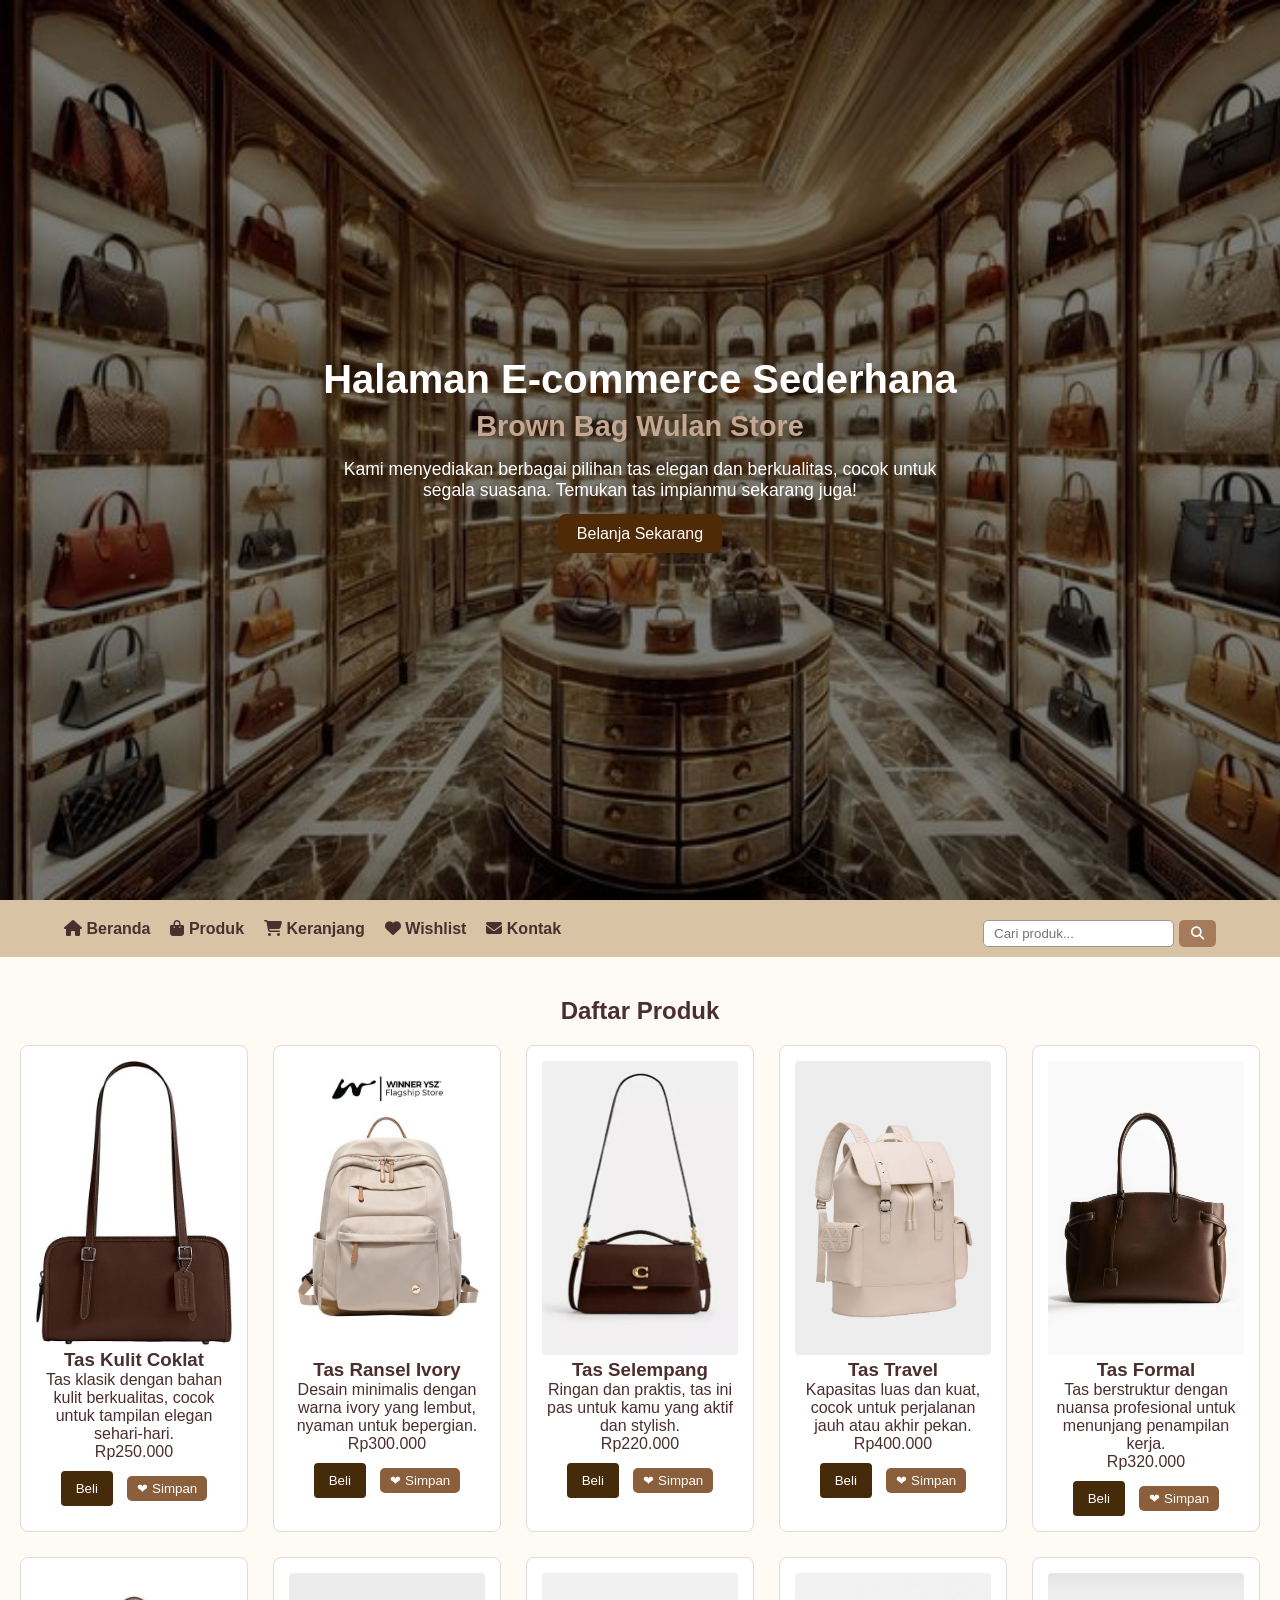
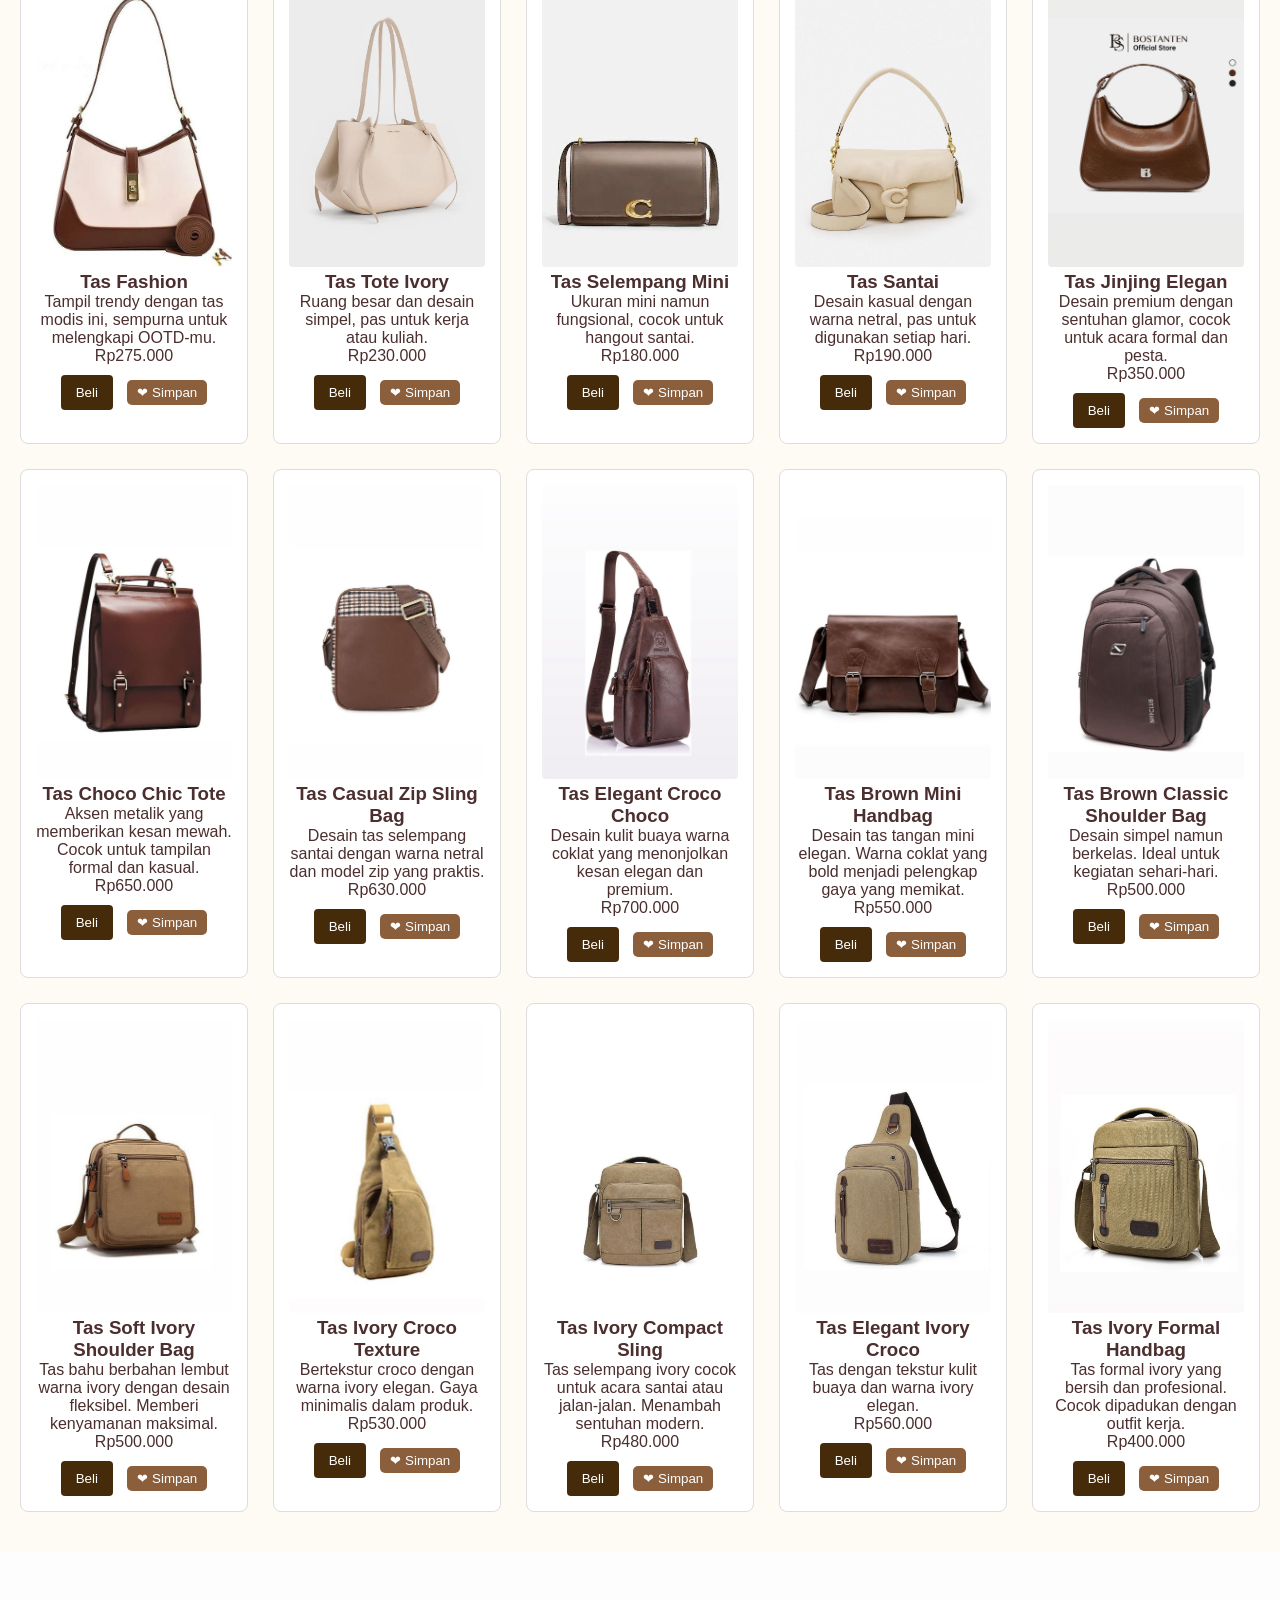
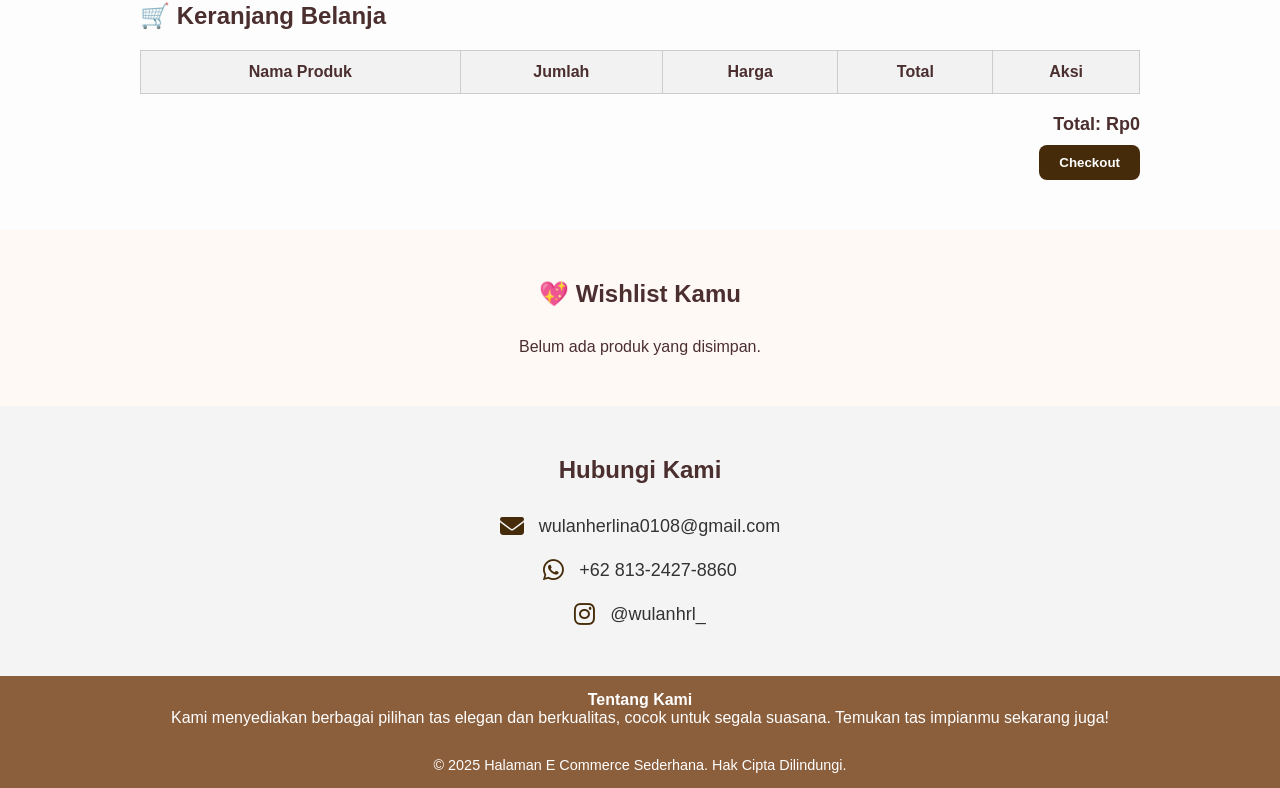
<file: index.html>
<!DOCTYPE html>
<html lang="id">
<head>
  <meta charset="UTF-8" />
  <meta name="viewport" content="width=device-width, initial-scale=1.0"/>
  <title>Halaman E-commerce Sederhana</title>
  <link rel="stylesheet" href="css/style.css" />
  <link rel="stylesheet" href="https://cdnjs.cloudflare.com/ajax/libs/font-awesome/6.5.0/css/all.min.css">
</head>
<body>

  <!-- Hero Section / Beranda -->
  <header class="hero">
    <div class="overlay"></div>
    <div class="hero-content">
      <h1>Halaman E-commerce Sederhana</h1>
      <h2>Brown Bag Wulan Store</h2>
      <p>Kami menyediakan berbagai pilihan tas elegan dan berkualitas, cocok untuk segala suasana. Temukan tas impianmu sekarang juga!</p>
      <a href="#produk" class="btn">Belanja Sekarang</a>
    </div>
  </header>

  <!-- Navigasi -->
  <nav class="main-nav">
    <ul>
      <li><a href="#"><i class="fa fa-home"></i> Beranda</a></li>
      <li><a href="#produk"><i class="fa fa-bag-shopping"></i> Produk</a></li>
      <li><a href="#keranjang"><i class="fa fa-cart-shopping"></i> Keranjang</a></li>
      <li><a href="#wishlist"><i class="fa fa-heart"></i> Wishlist</a></li>
      <li><a href="#kontak"><i class="fa fa-envelope"></i> Kontak</a></li>
    </ul>
    <div class="search-box">
      <input type="text" placeholder="Cari produk...">
      <button><i class="fas fa-search"></i></button>
    </div>
  </nav>

  <!-- Produk -->
  <main id="produk">
    <h2>Daftar Produk</h2>
    <div class="product-grid">
  
      <div class="product">
        <img src="image/tas1.jpg" alt="Tas Kulit Coklat">
        <h3>Tas Kulit Coklat</h3>
        <p>Tas klasik dengan bahan kulit berkualitas, cocok untuk tampilan elegan sehari-hari.</p>
        <p>Rp250.000</p>
        <button class="beli-btn" data-nama="Tas Kulit Coklat" data-harga="250000">Beli</button>
      </div>
  
      <div class="product">
        <img src="image/tas2.jpg" alt="Tas Ransel Ivory">
        <h3>Tas Ransel Ivory</h3>
        <p>Desain minimalis dengan warna ivory yang lembut, nyaman untuk bepergian.</p>
        <p>Rp300.000</p>
        <button class="beli-btn" data-nama="Tas Ransel Ivory" data-harga="300000">Beli</button>
      </div>
  
      <div class="product">
        <img src="image/tas3.jpg" alt="Tas Selempang">
        <h3>Tas Selempang</h3>
        <p>Ringan dan praktis, tas ini pas untuk kamu yang aktif dan stylish.</p>
        <p>Rp220.000</p>
        <button class="beli-btn" data-nama="Tas Selempang" data-harga="220000">Beli</button>
      </div>
  
      <div class="product">
        <img src="image/tas4.jpg" alt="Tas Travel">
        <h3>Tas Travel</h3>
        <p>Kapasitas luas dan kuat, cocok untuk perjalanan jauh atau akhir pekan.</p>
        <p>Rp400.000</p>
        <button class="beli-btn" data-nama="Tas Travel" data-harga="400000">Beli</button>
      </div>
  
      <div class="product">
        <img src="image/tas5.jpg" alt="Tas Formal">
        <h3>Tas Formal</h3>
        <p>Tas berstruktur dengan nuansa profesional untuk menunjang penampilan kerja.</p>
        <p>Rp320.000</p> 
        <button class="beli-btn" data-nama="Tas Formal" data-harga="320000">Beli</button>
      </div>
  
      <div class="product">
        <img src="image/tas6.jpg" alt="Tas Fashion">
        <h3>Tas Fashion</h3>
        <p>Tampil trendy dengan tas modis ini, sempurna untuk melengkapi OOTD-mu.</p>
        <p>Rp275.000</p>
        <button class="beli-btn" data-nama="Tas Fashion" data-harga="275000">Beli</button>
      </div>
  
      <div class="product">
        <img src="image/tas7.jpg" alt="Tas Tote Ivory">
        <h3>Tas Tote Ivory</h3>
        <p>Ruang besar dan desain simpel, pas untuk kerja atau kuliah.</p>
        <p>Rp230.000</p>
        <button class="beli-btn" data-nama="Tas Tote Ivory" data-harga="230000">Beli</button>
      </div>

      <div class="product">
        <img src="image/tas8.jpg" alt="Tas Selempang Mini">
        <h3>Tas Selempang Mini</h3>
        <p>Ukuran mini namun fungsional, cocok untuk hangout santai.</p>
        <p>Rp180.000</p>
        <button class="beli-btn" data-nama="Tas Selempang Mini" data-harga="180000">Beli</button>
      </div>
  
      <div class="product">
        <img src="image/tas9.jpg" alt="Tas Santai">
        <h3>Tas Santai</h3>
        <p>Desain kasual dengan warna netral, pas untuk digunakan setiap hari.</p>
        <p>Rp190.000</p>
        <button class="beli-btn" data-nama="Tas Santai" data-harga="190000">Beli</button>
      </div>

      <div class="product">
        <img src="image/tas10.jpg" alt="Tas Jinjing Elegan">
        <h3>Tas Jinjing Elegan</h3>
        <p>Desain premium dengan sentuhan glamor, cocok untuk acara formal dan pesta.</p>
        <p>Rp350.000</p>
        <button class="beli-btn" data-nama="Tas Jinjing Elegan" data-harga="350000">Beli</button>
      </div>

      <div class="product">
        <img src="image/tas11.jpg" alt="Tas Choco Chic Tote">
        <h3>Tas Choco Chic Tote</h3>
        <p>Aksen metalik yang memberikan kesan mewah. Cocok untuk tampilan formal dan kasual.</p>
        <p>Rp650.000</p>
        <button class="beli-btn" data-nama="Tas Choco Chic Tote" data-harga="650000">Beli</button>
      </div>

      <div class="product">
        <img src="image/tas12.jpg" alt="Tas Casual Zip Sling Bag">
        <h3>Tas Casual Zip Sling Bag</h3>
        <p>Desain tas selempang santai dengan warna netral dan model zip yang praktis.</p>
        <p>Rp630.000</p>
        <button class="beli-btn" data-nama="Tas Casual Zip Sling Bag" data-harga="630000">Beli</button>
      </div>

      <div class="product">
        <img src="image/tas13.jpg" alt="Tas Elegant Croco Choco">
        <h3>Tas Elegant Croco Choco</h3>
        <p>Desain kulit buaya warna coklat yang menonjolkan kesan elegan dan premium.</p>
        <p>Rp700.000</p>
        <button class="beli-btn" data-nama="Tas Elegant Croco Choco" data-harga="700000">Beli</button>
      </div>

      <div class="product">
        <img src="image/tas14.jpg" alt="Tas Brown Mini Handbag">
        <h3>Tas Brown Mini Handbag</h3>
        <p>Desain tas tangan mini elegan. Warna coklat yang bold menjadi pelengkap gaya yang memikat.</p>
        <p>Rp550.000</p>
        <button class="beli-btn" data-nama="Tas Brown Mini Handbag" data-harga="550000">Beli</button>
      </div>

      <div class="product">
        <img src="image/tas15.jpg" alt="Tas Brown Classic Shoulder Bag">
        <h3>Tas Brown Classic Shoulder Bag</h3>
        <p>Desain simpel namun berkelas. Ideal untuk kegiatan sehari-hari.</p>
        <p>Rp500.000</p>
        <button class="beli-btn" data-nama="Tas Brown Classic Shoulder Bag" data-harga="500000">Beli</button>
      </div>

      <div class="product">
        <img src="image/tas16.jpg" alt="Tas Soft Ivory Shoulder Bag">
        <h3>Tas Soft Ivory Shoulder Bag</h3>
        <p>Tas bahu berbahan lembut warna ivory dengan desain fleksibel. Memberi kenyamanan maksimal.</p>
        <p>Rp500.000</p>
        <button class="beli-btn" data-nama="Tas Soft Ivory Shoulder Bag" data-harga="500000">Beli</button>
      </div>

      <div class="product">
        <img src="image/tas17.jpg" alt="Tas Ivory Croco Texture ">
        <h3>Tas Ivory Croco Texture</h3>
        <p>Bertekstur croco dengan warna ivory elegan. Gaya minimalis dalam produk.</p>
        <p>Rp530.000</p>
        <button class="beli-btn" data-nama="Tas Ivory Croco Texture " data-harga="530000">Beli</button>
      </div>

      <div class="product">
        <img src="image/tas18.jpg" alt="Tas Ivory Compact Sling">
        <h3>Tas Ivory Compact Sling</h3>
        <p>Tas selempang ivory cocok untuk acara santai atau jalan-jalan. Menambah sentuhan modern.</p>
        <p>Rp480.000</p>
        <button class="beli-btn" data-nama="Tas Ivory Compact Sling" data-harga="480000">Beli</button>
      </div>

      <div class="product">
        <img src="image/tas19.jpg" alt="Tas Elegant Ivory Croco">
        <h3>Tas Elegant Ivory Croco</h3>
        <p>Tas dengan tekstur kulit buaya dan warna ivory elegan.</p>
        <p>Rp560.000</p>
        <button class="beli-btn" data-nama="Tas Elegant Ivory Croco" data-harga="560000">Beli</button>
      </div>

      <div class="product">
        <img src="image/tas20.jpg" alt="Tas Ivory Formal Handbag">
        <h3>Tas Ivory Formal Handbag</h3>
        <p>Tas formal ivory yang bersih dan profesional. Cocok dipadukan dengan outfit kerja.</p>
        <p>Rp400.000</p>
        <button class="beli-btn" data-nama="Tas Ivory Formal Handbag" data-harga="400000">Beli</button>
      </div>

    </div>
  </main>

<!-- Keranjang -->
<section id="keranjang">
  <div class="container">
    <h2>🛒 Keranjang Belanja</h2>
    <div class="cart-wrapper">
      <table class="cart-table" id="tabel-keranjang">
        <thead>
          <tr>
            <th>Nama Produk</th>
            <th>Jumlah</th>
            <th>Harga</th>
            <th>Total</th>
            <th>Aksi</th>
          </tr>
        </thead>
        <tbody>
          <!-- Item akan ditambahkan di sini -->
        </tbody>
      </table>
      <div class="cart-summary">
        <p id="total-belanja">Total: Rp0</p>
        <button id="checkout" class="checkout-btn">Checkout</button>
      </div>
    </div>
  </div>
</section>

<!-- Wishlist -->
<section id="wishlist">
  <div class="container">
    <h2>💖 Wishlist Kamu</h2>
    <ul id="wishlist-list" class="wishlist-list"></ul>
      <!-- Daftar produk akan diisi via JavaScript -->
    </ul>
  </div>
</section>

<!-- Kontak -->
<section id="kontak">
  <div class="container">
    <h2>Hubungi Kami</h2>
    <div class="kontak-list">

      <div class="kontak-item">
        <i class="fas fa-envelope"></i>
        <p><a href="mailto:wulanherlina0108@gmail.com">wulanherlina0108@gmail.com</a></p>
      </div>

      <div class="kontak-item">
        <i class="fab fa-whatsapp"></i>
        <p><a href="https://wa.me/6281324278860" target="_blank">+62 813-2427-8860</a></p>
      </div>

      <div class="kontak-item">
        <i class="fab fa-instagram"></i>
        <p><a href="https://instagram.com/wulanhrl_" target="_blank">@wulanhrl_</a></p>
      </div>

    </div>
  </div>
</section>

<footer>
  <div class="footer-container">
    <div class="footer-section">
      <h4>Tentang Kami</h4>
      <p>Kami menyediakan berbagai pilihan tas elegan dan berkualitas, cocok untuk segala suasana. Temukan tas impianmu sekarang juga!</p>
    </div>
   
  </div>
  <div class="footer-bottom">
    <p>&copy; 2025 Halaman E Commerce Sederhana. Hak Cipta Dilindungi.</p>
  </div>
</footer>

<!-- Notifikasi -->
<div class="notification" id="notif">Produk telah ditambahkan ke keranjang!</div>

  <script>
    // Ambil elemen pencarian dan produk
    const searchInput = document.querySelector('.search-box input');
    const products = document.querySelectorAll('.product');
  
    // Event saat user mengetik
    searchInput.addEventListener('input', function () {
      const keyword = searchInput.value.toLowerCase();
  
      products.forEach(product => {
        const productName = product.querySelector('h3').textContent.toLowerCase();
  
        // Tampilkan/hilangkan berdasarkan kata kunci
        if (productName.includes(keyword)) {
          product.style.display = 'block';
        } else {
          product.style.display = 'none';
        }
      });
    });
  </script>

<!-- Modal Checkout -->
<div id="checkout-modal" class="modal">
  <div class="modal-content">
    <span class="close-modal">&times;</span>
    <h2>Checkout</h2>
    <form id="checkout-form">
      <input type="text" placeholder="Nama Lengkap" required><br>
      <input type="text" placeholder="Alamat Lengkap" required><br>
      <select required>
        <option value="">Pilih Metode Pembayaran</option>
        <option value="transfer">Transfer Bank</option>
        <option value="cod">Cash on Delivery</option>
        <option value="qris">QRIS</option>
      </select><br>
      <button type="submit" class="checkout-btn">Kirim Pesanan</button>
    </form>
  </div>
</div>

<!-- Wishlist -->
<div id="wishlist-notif" class="notification">Produk disimpan ke Wishlist!</div>

<script>
  const keranjang = [];
  const tabelKeranjang = document.querySelector('#tabel-keranjang tbody');
  const totalBelanja = document.getElementById('total-belanja');

  const notif = document.getElementById('notif');

document.querySelectorAll('.beli-btn').forEach(btn => {
  btn.addEventListener('click', () => {
    const nama = btn.dataset.nama;
    const harga = parseInt(btn.dataset.harga);

    // Cek apakah produk sudah ada
    const produkAda = keranjang.find(item => item.nama === nama);
    if (produkAda) {
      produkAda.jumlah++;
    } else {
      keranjang.push({ nama, harga, jumlah: 1 });
    }

    // Tampilkan notifikasi
    notif.style.display = 'block';
    setTimeout(() => {
      notif.style.display = 'none';
    }, 3000); // sembunyikan setelah 3 detik

    renderKeranjang();
  });
});

  function renderKeranjang() {
    tabelKeranjang.innerHTML = '';
    let total = 0;

    keranjang.forEach((item, index) => {
      const tr = document.createElement('tr');
      const subtotal = item.harga * item.jumlah;
      total += subtotal;

      tr.innerHTML = `
        <td>${item.nama}</td>
        <td>${item.jumlah}</td>
        <td>Rp${item.harga.toLocaleString()}</td>
        <td>Rp${subtotal.toLocaleString()}</td>
        <td><button onclick="hapusItem(${index})">Hapus</button></td>
      `;
      tabelKeranjang.appendChild(tr);
    });

    totalBelanja.textContent = `Total: Rp${total.toLocaleString()}`;
  }

  function hapusItem(index) {
    keranjang.splice(index, 1);
    renderKeranjang();
  }

  document.getElementById('checkout').addEventListener('click', () => {
    if (keranjang.length === 0) {
      alert("Keranjang masih kosong.");
    } else {
      alert("Checkout berhasil! Terima kasih sudah berbelanja.");
      keranjang.length = 0; // Kosongkan keranjang
      renderKeranjang();
    }
  });

  // Modal Checkout
const modal = document.getElementById("checkout-modal");
const closeModal = document.querySelector(".close-modal");
const formCheckout = document.getElementById("checkout-form");

document.getElementById("checkout").addEventListener("click", () => {
  if (keranjang.length === 0) {
    alert("Keranjang masih kosong.");
  } else {
    modal.style.display = "flex";
  }
});

closeModal.onclick = () => {
  modal.style.display = "none";
};

window.onclick = function(event) {
  if (event.target === modal) {
    modal.style.display = "none";
  }
};

formCheckout.addEventListener("submit", (e) => {
  e.preventDefault();
  alert("Pesanan kamu telah dikirim! Terima kasih 🙏");
  keranjang.length = 0;
  renderKeranjang();
  modal.style.display = "none";
});

// ============================
// WISHLIST
// ============================
const wishlistNotif = document.getElementById("wishlist-notif");

document.querySelectorAll(".product").forEach(product => {
  const simpanBtn = document.createElement("button");
  simpanBtn.textContent = "❤ Simpan";
  simpanBtn.classList.add("wishlist-btn");
  simpanBtn.style.marginLeft = "10px";
  simpanBtn.style.background = "#8b5e3c";
  simpanBtn.style.color = "#fff";
  simpanBtn.style.border = "none";
  simpanBtn.style.padding = "5px 10px";
  simpanBtn.style.borderRadius = "5px";
  simpanBtn.style.cursor = "pointer";

  simpanBtn.addEventListener("click", () => {
    const nama = product.querySelector("h3").textContent;
    const harga = product.querySelector("p:nth-of-type(2)").textContent;
    const gambar = product.querySelector("img").getAttribute("src");

    saveToWishlist(nama, harga, gambar);

    wishlistNotif.style.display = "block";
    setTimeout(() => {
      wishlistNotif.style.display = "none";
    }, 2000);

    loadWishlist(); // perbarui tampilan wishlist
  });

  product.appendChild(simpanBtn);
});

function saveToWishlist(namaProduk, hargaProduk, gambarProduk) {
  let wishlist = JSON.parse(localStorage.getItem("wishlist")) || [];

  if (!wishlist.some(item => item.nama === namaProduk)) {
    wishlist.push({ nama: namaProduk, harga: hargaProduk, gambar: gambarProduk });
    localStorage.setItem("wishlist", JSON.stringify(wishlist));
  }
}

function loadWishlist() {
  const wishlist = JSON.parse(localStorage.getItem("wishlist")) || [];
  const listEl = document.getElementById("wishlist-list");

  listEl.innerHTML = '';

  if (wishlist.length === 0) {
    listEl.innerHTML = '<p>Belum ada produk yang disimpan.</p>';
  } else {
    wishlist.forEach((item, index) => {
      const li = document.createElement("li");
      li.innerHTML = `
        <img src="${item.gambar}" alt="${item.nama}" style="width: 80px; border-radius: 6px;">
        <div>
          <strong>${item.nama}</strong><br>
          <span>${item.harga}</span>
        </div>
        <button onclick="hapusDariWishlist(${index})">Hapus</button>
      `;
      listEl.appendChild(li);
    });
  }

  // Perbarui jumlah di menu navigasi
  const link = document.querySelector('a[href="#❤wishlist"]');
  if (link) {
    link.textContent = `❤Wishlist (${wishlist.length})`;
  }
}

function hapusDariWishlist(index) {
  const wishlist = JSON.parse(localStorage.getItem("wishlist")) || [];
  wishlist.splice(index, 1);
  localStorage.setItem("wishlist", JSON.stringify(wishlist));
  loadWishlist();
}

document.addEventListener("DOMContentLoaded", loadWishlist);
</script>

</body>
</html>
</file>
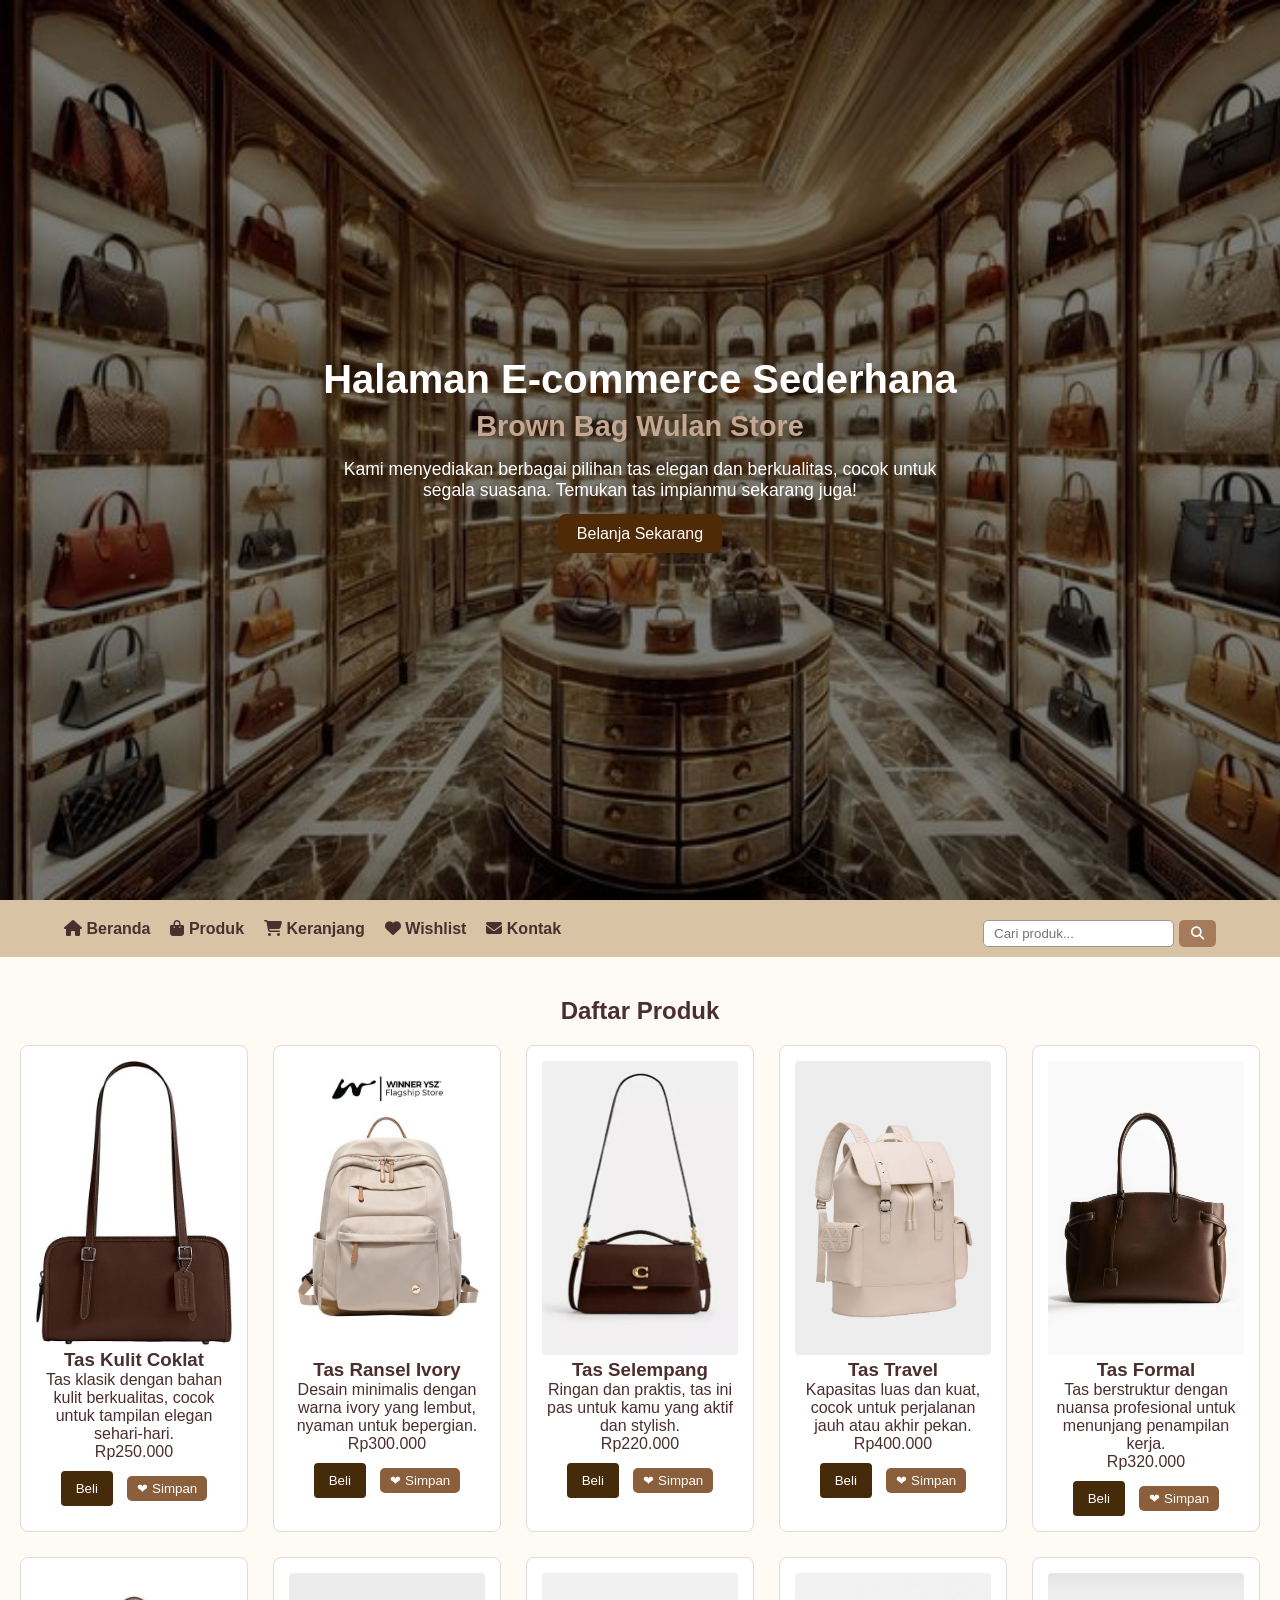
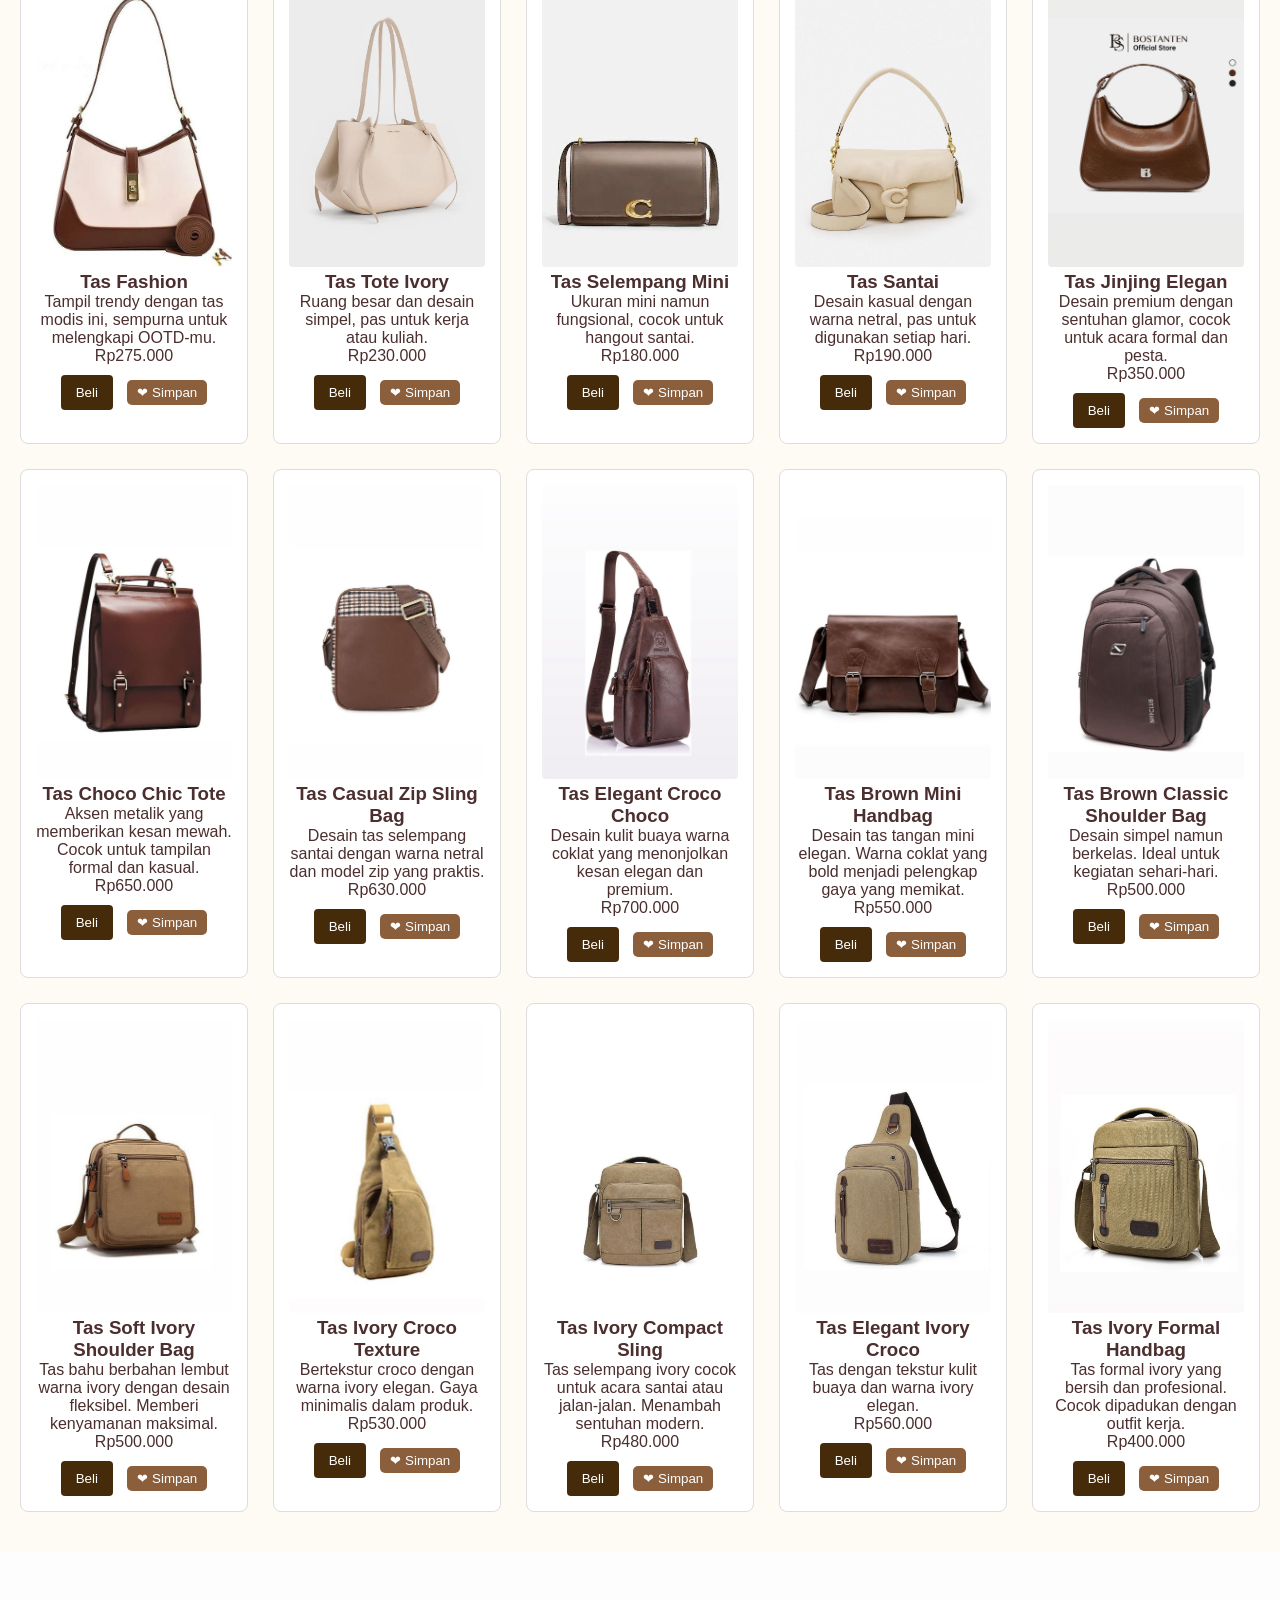
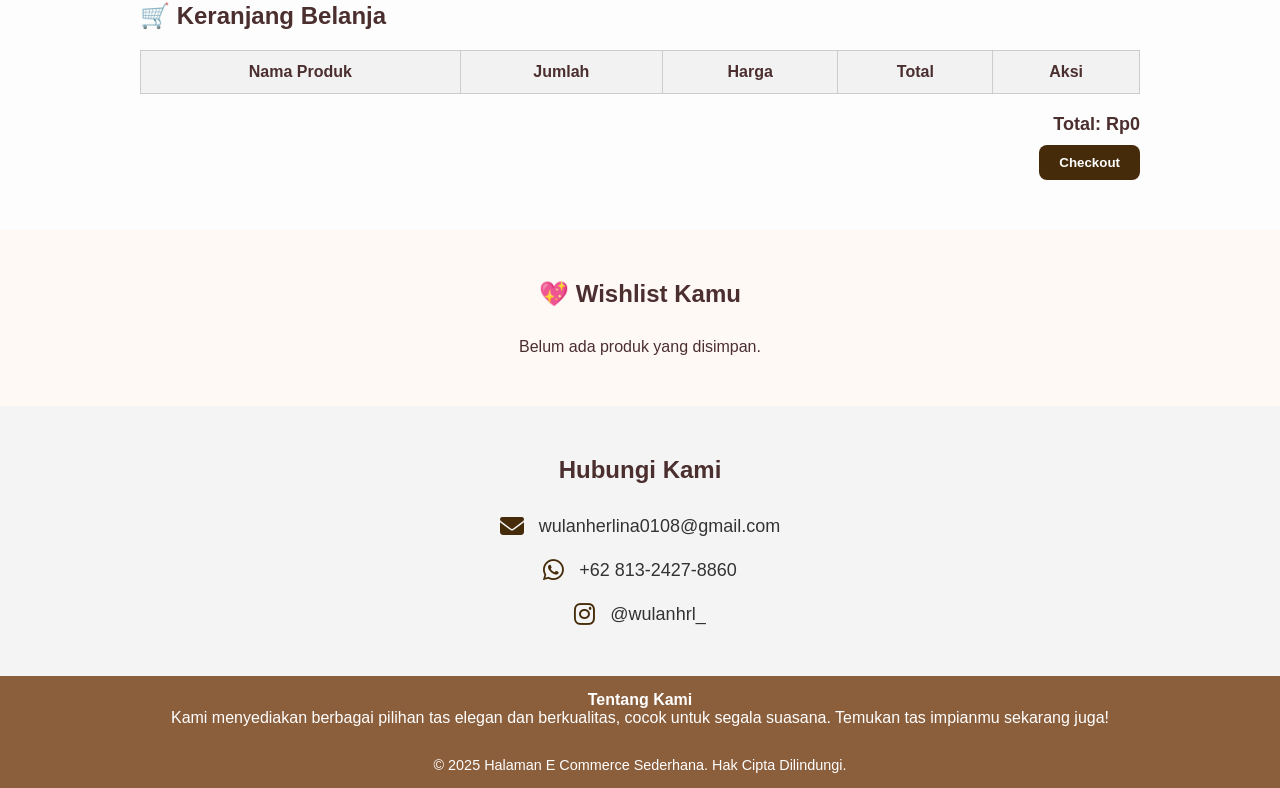
<file: wulan herlina.html>
<!DOCTYPE html>
<html lang="id">
<head>
  <meta charset="UTF-8" />
  <meta name="viewport" content="width=device-width, initial-scale=1.0"/>
  <title>Halaman E-commerce Sederhana</title>
  <link rel="stylesheet" href="css/style.css" />
  <link rel="stylesheet" href="https://cdnjs.cloudflare.com/ajax/libs/font-awesome/6.5.0/css/all.min.css">
</head>
<body>

  <!-- Hero Section / Beranda -->
  <header class="hero">
    <div class="overlay"></div>
    <div class="hero-content">
      <h1>Halaman E-commerce Sederhana</h1>
      <h2>Brown Bag Wulan Store</h2>
      <p>Kami menyediakan berbagai pilihan tas elegan dan berkualitas, cocok untuk segala suasana. Temukan tas impianmu sekarang juga!</p>
      <a href="#produk" class="btn">Belanja Sekarang</a>
    </div>
  </header>

  <!-- Navigasi -->
  <nav class="main-nav">
    <ul>
      <li><a href="#"><i class="fa fa-home"></i> Beranda</a></li>
      <li><a href="#produk"><i class="fa fa-bag-shopping"></i> Produk</a></li>
      <li><a href="#keranjang"><i class="fa fa-cart-shopping"></i> Keranjang</a></li>
      <li><a href="#wishlist"><i class="fa fa-heart"></i> Wishlist</a></li>
      <li><a href="#kontak"><i class="fa fa-envelope"></i> Kontak</a></li>
    </ul>
    <div class="search-box">
      <input type="text" placeholder="Cari produk...">
      <button><i class="fas fa-search"></i></button>
    </div>
  </nav>

  <!-- Produk -->
  <main id="produk">
    <h2>Daftar Produk</h2>
    <div class="product-grid">
  
      <div class="product">
        <img src="image/tas1.jpg" alt="Tas Kulit Coklat">
        <h3>Tas Kulit Coklat</h3>
        <p>Tas klasik dengan bahan kulit berkualitas, cocok untuk tampilan elegan sehari-hari.</p>
        <p>Rp250.000</p>
        <button class="beli-btn" data-nama="Tas Kulit Coklat" data-harga="250000">Beli</button>
      </div>
  
      <div class="product">
        <img src="image/tas2.jpg" alt="Tas Ransel Ivory">
        <h3>Tas Ransel Ivory</h3>
        <p>Desain minimalis dengan warna ivory yang lembut, nyaman untuk bepergian.</p>
        <p>Rp300.000</p>
        <button class="beli-btn" data-nama="Tas Ransel Ivory" data-harga="300000">Beli</button>
      </div>
  
      <div class="product">
        <img src="image/tas3.jpg" alt="Tas Selempang">
        <h3>Tas Selempang</h3>
        <p>Ringan dan praktis, tas ini pas untuk kamu yang aktif dan stylish.</p>
        <p>Rp220.000</p>
        <button class="beli-btn" data-nama="Tas Selempang" data-harga="220000">Beli</button>
      </div>
  
      <div class="product">
        <img src="image/tas4.jpg" alt="Tas Travel">
        <h3>Tas Travel</h3>
        <p>Kapasitas luas dan kuat, cocok untuk perjalanan jauh atau akhir pekan.</p>
        <p>Rp400.000</p>
        <button class="beli-btn" data-nama="Tas Travel" data-harga="400000">Beli</button>
      </div>
  
      <div class="product">
        <img src="image/tas5.jpg" alt="Tas Formal">
        <h3>Tas Formal</h3>
        <p>Tas berstruktur dengan nuansa profesional untuk menunjang penampilan kerja.</p>
        <p>Rp320.000</p> 
        <button class="beli-btn" data-nama="Tas Formal" data-harga="320000">Beli</button>
      </div>
  
      <div class="product">
        <img src="image/tas6.jpg" alt="Tas Fashion">
        <h3>Tas Fashion</h3>
        <p>Tampil trendy dengan tas modis ini, sempurna untuk melengkapi OOTD-mu.</p>
        <p>Rp275.000</p>
        <button class="beli-btn" data-nama="Tas Fashion" data-harga="275000">Beli</button>
      </div>
  
      <div class="product">
        <img src="image/tas7.jpg" alt="Tas Tote Ivory">
        <h3>Tas Tote Ivory</h3>
        <p>Ruang besar dan desain simpel, pas untuk kerja atau kuliah.</p>
        <p>Rp230.000</p>
        <button class="beli-btn" data-nama="Tas Tote Ivory" data-harga="230000">Beli</button>
      </div>

      <div class="product">
        <img src="image/tas8.jpg" alt="Tas Selempang Mini">
        <h3>Tas Selempang Mini</h3>
        <p>Ukuran mini namun fungsional, cocok untuk hangout santai.</p>
        <p>Rp180.000</p>
        <button class="beli-btn" data-nama="Tas Selempang Mini" data-harga="180000">Beli</button>
      </div>
  
      <div class="product">
        <img src="image/tas9.jpg" alt="Tas Santai">
        <h3>Tas Santai</h3>
        <p>Desain kasual dengan warna netral, pas untuk digunakan setiap hari.</p>
        <p>Rp190.000</p>
        <button class="beli-btn" data-nama="Tas Santai" data-harga="190000">Beli</button>
      </div>

      <div class="product">
        <img src="image/tas10.jpg" alt="Tas Jinjing Elegan">
        <h3>Tas Jinjing Elegan</h3>
        <p>Desain premium dengan sentuhan glamor, cocok untuk acara formal dan pesta.</p>
        <p>Rp350.000</p>
        <button class="beli-btn" data-nama="Tas Jinjing Elegan" data-harga="350000">Beli</button>
      </div>

      <div class="product">
        <img src="image/tas11.jpg" alt="Tas Choco Chic Tote">
        <h3>Tas Choco Chic Tote</h3>
        <p>Aksen metalik yang memberikan kesan mewah. Cocok untuk tampilan formal dan kasual.</p>
        <p>Rp650.000</p>
        <button class="beli-btn" data-nama="Tas Choco Chic Tote" data-harga="650000">Beli</button>
      </div>

      <div class="product">
        <img src="image/tas12.jpg" alt="Tas Casual Zip Sling Bag">
        <h3>Tas Casual Zip Sling Bag</h3>
        <p>Desain tas selempang santai dengan warna netral dan model zip yang praktis.</p>
        <p>Rp630.000</p>
        <button class="beli-btn" data-nama="Tas Casual Zip Sling Bag" data-harga="630000">Beli</button>
      </div>

      <div class="product">
        <img src="image/tas13.jpg" alt="Tas Elegant Croco Choco">
        <h3>Tas Elegant Croco Choco</h3>
        <p>Desain kulit buaya warna coklat yang menonjolkan kesan elegan dan premium.</p>
        <p>Rp700.000</p>
        <button class="beli-btn" data-nama="Tas Elegant Croco Choco" data-harga="700000">Beli</button>
      </div>

      <div class="product">
        <img src="image/tas14.jpg" alt="Tas Brown Mini Handbag">
        <h3>Tas Brown Mini Handbag</h3>
        <p>Desain tas tangan mini elegan. Warna coklat yang bold menjadi pelengkap gaya yang memikat.</p>
        <p>Rp550.000</p>
        <button class="beli-btn" data-nama="Tas Brown Mini Handbag" data-harga="550000">Beli</button>
      </div>

      <div class="product">
        <img src="image/tas15.jpg" alt="Tas Brown Classic Shoulder Bag">
        <h3>Tas Brown Classic Shoulder Bag</h3>
        <p>Desain simpel namun berkelas. Ideal untuk kegiatan sehari-hari.</p>
        <p>Rp500.000</p>
        <button class="beli-btn" data-nama="Tas Brown Classic Shoulder Bag" data-harga="500000">Beli</button>
      </div>

      <div class="product">
        <img src="image/tas16.jpg" alt="Tas Soft Ivory Shoulder Bag">
        <h3>Tas Soft Ivory Shoulder Bag</h3>
        <p>Tas bahu berbahan lembut warna ivory dengan desain fleksibel. Memberi kenyamanan maksimal.</p>
        <p>Rp500.000</p>
        <button class="beli-btn" data-nama="Tas Soft Ivory Shoulder Bag" data-harga="500000">Beli</button>
      </div>

      <div class="product">
        <img src="image/tas17.jpg" alt="Tas Ivory Croco Texture ">
        <h3>Tas Ivory Croco Texture</h3>
        <p>Bertekstur croco dengan warna ivory elegan. Gaya minimalis dalam produk.</p>
        <p>Rp530.000</p>
        <button class="beli-btn" data-nama="Tas Ivory Croco Texture " data-harga="530000">Beli</button>
      </div>

      <div class="product">
        <img src="image/tas18.jpg" alt="Tas Ivory Compact Sling">
        <h3>Tas Ivory Compact Sling</h3>
        <p>Tas selempang ivory cocok untuk acara santai atau jalan-jalan. Menambah sentuhan modern.</p>
        <p>Rp480.000</p>
        <button class="beli-btn" data-nama="Tas Ivory Compact Sling" data-harga="480000">Beli</button>
      </div>

      <div class="product">
        <img src="image/tas19.jpg" alt="Tas Elegant Ivory Croco">
        <h3>Tas Elegant Ivory Croco</h3>
        <p>Tas dengan tekstur kulit buaya dan warna ivory elegan.</p>
        <p>Rp560.000</p>
        <button class="beli-btn" data-nama="Tas Elegant Ivory Croco" data-harga="560000">Beli</button>
      </div>

      <div class="product">
        <img src="image/tas20.jpg" alt="Tas Ivory Formal Handbag">
        <h3>Tas Ivory Formal Handbag</h3>
        <p>Tas formal ivory yang bersih dan profesional. Cocok dipadukan dengan outfit kerja.</p>
        <p>Rp400.000</p>
        <button class="beli-btn" data-nama="Tas Ivory Formal Handbag" data-harga="400000">Beli</button>
      </div>

    </div>
  </main>

<!-- Keranjang -->
<section id="keranjang">
  <div class="container">
    <h2>🛒 Keranjang Belanja</h2>
    <div class="cart-wrapper">
      <table class="cart-table" id="tabel-keranjang">
        <thead>
          <tr>
            <th>Nama Produk</th>
            <th>Jumlah</th>
            <th>Harga</th>
            <th>Total</th>
            <th>Aksi</th>
          </tr>
        </thead>
        <tbody>
          <!-- Item akan ditambahkan di sini -->
        </tbody>
      </table>
      <div class="cart-summary">
        <p id="total-belanja">Total: Rp0</p>
        <button id="checkout" class="checkout-btn">Checkout</button>
      </div>
    </div>
  </div>
</section>

<!-- Wishlist -->
<section id="wishlist">
  <div class="container">
    <h2>💖 Wishlist Kamu</h2>
    <ul id="wishlist-list" class="wishlist-list"></ul>
      <!-- Daftar produk akan diisi via JavaScript -->
    </ul>
  </div>
</section>

<!-- Kontak -->
<section id="kontak">
  <div class="container">
    <h2>Hubungi Kami</h2>
    <div class="kontak-list">

      <div class="kontak-item">
        <i class="fas fa-envelope"></i>
        <p><a href="mailto:wulanherlina0108@gmail.com">wulanherlina0108@gmail.com</a></p>
      </div>

      <div class="kontak-item">
        <i class="fab fa-whatsapp"></i>
        <p><a href="https://wa.me/6281324278860" target="_blank">+62 813-2427-8860</a></p>
      </div>

      <div class="kontak-item">
        <i class="fab fa-instagram"></i>
        <p><a href="https://instagram.com/wulanhrl_" target="_blank">@wulanhrl_</a></p>
      </div>

    </div>
  </div>
</section>

<footer>
  <div class="footer-container">
    <div class="footer-section">
      <h4>Tentang Kami</h4>
      <p>Kami menyediakan berbagai pilihan tas elegan dan berkualitas, cocok untuk segala suasana. Temukan tas impianmu sekarang juga!</p>
    </div>
   
  </div>
  <div class="footer-bottom">
    <p>&copy; 2025 Halaman E Commerce Sederhana. Hak Cipta Dilindungi.</p>
  </div>
</footer>

<!-- Notifikasi -->
<div class="notification" id="notif">Produk telah ditambahkan ke keranjang!</div>

  <script>
    // Ambil elemen pencarian dan produk
    const searchInput = document.querySelector('.search-box input');
    const products = document.querySelectorAll('.product');
  
    // Event saat user mengetik
    searchInput.addEventListener('input', function () {
      const keyword = searchInput.value.toLowerCase();
  
      products.forEach(product => {
        const productName = product.querySelector('h3').textContent.toLowerCase();
  
        // Tampilkan/hilangkan berdasarkan kata kunci
        if (productName.includes(keyword)) {
          product.style.display = 'block';
        } else {
          product.style.display = 'none';
        }
      });
    });
  </script>

<!-- Modal Checkout -->
<div id="checkout-modal" class="modal">
  <div class="modal-content">
    <span class="close-modal">&times;</span>
    <h2>Checkout</h2>
    <form id="checkout-form">
      <input type="text" placeholder="Nama Lengkap" required><br>
      <input type="text" placeholder="Alamat Lengkap" required><br>
      <select required>
        <option value="">Pilih Metode Pembayaran</option>
        <option value="transfer">Transfer Bank</option>
        <option value="cod">Cash on Delivery</option>
        <option value="qris">QRIS</option>
      </select><br>
      <button type="submit" class="checkout-btn">Kirim Pesanan</button>
    </form>
  </div>
</div>

<!-- Wishlist -->
<div id="wishlist-notif" class="notification">Produk disimpan ke Wishlist!</div>

<script>
  const keranjang = [];
  const tabelKeranjang = document.querySelector('#tabel-keranjang tbody');
  const totalBelanja = document.getElementById('total-belanja');

  const notif = document.getElementById('notif');

document.querySelectorAll('.beli-btn').forEach(btn => {
  btn.addEventListener('click', () => {
    const nama = btn.dataset.nama;
    const harga = parseInt(btn.dataset.harga);

    // Cek apakah produk sudah ada
    const produkAda = keranjang.find(item => item.nama === nama);
    if (produkAda) {
      produkAda.jumlah++;
    } else {
      keranjang.push({ nama, harga, jumlah: 1 });
    }

    // Tampilkan notifikasi
    notif.style.display = 'block';
    setTimeout(() => {
      notif.style.display = 'none';
    }, 3000); // sembunyikan setelah 3 detik

    renderKeranjang();
  });
});

  function renderKeranjang() {
    tabelKeranjang.innerHTML = '';
    let total = 0;

    keranjang.forEach((item, index) => {
      const tr = document.createElement('tr');
      const subtotal = item.harga * item.jumlah;
      total += subtotal;

      tr.innerHTML = `
        <td>${item.nama}</td>
        <td>${item.jumlah}</td>
        <td>Rp${item.harga.toLocaleString()}</td>
        <td>Rp${subtotal.toLocaleString()}</td>
        <td><button onclick="hapusItem(${index})">Hapus</button></td>
      `;
      tabelKeranjang.appendChild(tr);
    });

    totalBelanja.textContent = `Total: Rp${total.toLocaleString()}`;
  }

  function hapusItem(index) {
    keranjang.splice(index, 1);
    renderKeranjang();
  }

  document.getElementById('checkout').addEventListener('click', () => {
    if (keranjang.length === 0) {
      alert("Keranjang masih kosong.");
    } else {
      alert("Checkout berhasil! Terima kasih sudah berbelanja.");
      keranjang.length = 0; // Kosongkan keranjang
      renderKeranjang();
    }
  });

  // Modal Checkout
const modal = document.getElementById("checkout-modal");
const closeModal = document.querySelector(".close-modal");
const formCheckout = document.getElementById("checkout-form");

document.getElementById("checkout").addEventListener("click", () => {
  if (keranjang.length === 0) {
    alert("Keranjang masih kosong.");
  } else {
    modal.style.display = "flex";
  }
});

closeModal.onclick = () => {
  modal.style.display = "none";
};

window.onclick = function(event) {
  if (event.target === modal) {
    modal.style.display = "none";
  }
};

formCheckout.addEventListener("submit", (e) => {
  e.preventDefault();
  alert("Pesanan kamu telah dikirim! Terima kasih 🙏");
  keranjang.length = 0;
  renderKeranjang();
  modal.style.display = "none";
});

// WISHLIST
const wishlistNotif = document.getElementById("wishlist-notif");

document.querySelectorAll(".product").forEach(product => {
  const simpanBtn = document.createElement("button");
  simpanBtn.innerHTML = "❤ Simpan";
  simpanBtn.style.marginLeft = "10px";
  simpanBtn.style.background = "#8b5e3c";
  simpanBtn.style.color = "#fff";
  simpanBtn.style.border = "none";
  simpanBtn.style.padding = "5px 10px";
  simpanBtn.style.borderRadius = "5px";
  simpanBtn.style.cursor = "pointer";

  simpanBtn.addEventListener("click", () => {
    const nama = product.querySelector("h3").textContent;
    saveToWishlist(nama);
    wishlistNotif.style.display = "block";
    setTimeout(() => {
      wishlistNotif.style.display = "none";
    }, 2000);
  });

  product.appendChild(simpanBtn);
});

function saveToWishlist(namaProduk) {
  let wishlist = JSON.parse(localStorage.getItem("wishlist")) || [];
  if (!wishlist.includes(namaProduk)) {
    wishlist.push(namaProduk);
    localStorage.setItem("wishlist", JSON.stringify(wishlist));
  }
}

function loadWishlist() {
  const wishlist = JSON.parse(localStorage.getItem("wishlist")) || [];
  const listEl = document.getElementById("wishlist-list");

  listEl.innerHTML = '';

  if (wishlist.length === 0) {
    listEl.innerHTML = '<p>Belum ada produk yang disimpan.</p>';
    return;
  }

  wishlist.forEach((namaProduk, index) => {
    const li = document.createElement("li");
    li.innerHTML = `
      <span>${namaProduk}</span>
      <button onclick="hapusDariWishlist(${index})">Hapus</button>
    `;
    listEl.appendChild(li);
  });
}

function hapusDariWishlist(index) {
  const wishlist = JSON.parse(localStorage.getItem("wishlist")) || [];
  wishlist.splice(index, 1);
  localStorage.setItem("wishlist", JSON.stringify(wishlist));
  loadWishlist();
}

// Jalankan loadWishlist saat halaman dimuat
document.addEventListener('DOMContentLoaded', loadWishlist);
</script>

</body>
</html>
</file>
<file: css/style.css>
/* Warna utama: coklat dan ivory */
/* Reset dan dasar */
* {
  margin: 0;
  padding: 0;
  box-sizing: border-box;
  font-family: 'Segoe UI', sans-serif;
}

body {
  background-color: #fefbf5;
  color: #4b2e2e;
}

/* Hero / Beranda */
.hero {
  background: url('../image/background.jpg') no-repeat center center/cover;
  height: 100vh;
  color: white;
  position: relative;
}

.overlay {
  background-color: rgba(75, 46, 46, 0.6);
  width: 100%;
  height: 100%;
  display: flex;
  align-items: center;
  justify-content: center;
}

.hero {
  height: 100vh;
  background-image: url('../image/hero-bg.jpg');
  background-size: cover;
  background-position: center;
  position: relative;
  display: flex;
  align-items: center;
  justify-content: center;
  color: white;
}

.hero .overlay {
  position: absolute;
  top: 0;
  left: 0;
  height: 100%;
  width: 100%;
  background-color: rgba(0, 0, 0, 0.5); /* supaya teks lebih jelas */
}

.hero-content {
  position: relative;
  z-index: 1;
  text-align: center;
  max-width: 700px;
  padding: 2rem;
}

.hero-content h1 {
  font-size: 2.5rem;
  margin-bottom: 0.5rem;
}

.hero-content h2 {
  font-size: 1.8rem;
  margin-bottom: 1rem;
  color: #c4a791;
}

.hero-content p {
  font-size: 1.1rem;
  margin-bottom: 1.5rem;
}

.hero-content .btn {
  background-color: #4e2a06;
  color: #fff;
  padding: 0.7rem 1.2rem;
  text-decoration: none;
  border-radius: 8px;
  transition: background-color 0.3s ease;
}

.hero-content .btn:hover {
  background-color: #a55f2a;
}

/* Navigasi */
.main-nav {
  background-color: #d8c3a5;
  display: flex;
  justify-content: space-between;
  align-items: center;
  padding: 10px 5%;
  flex-wrap: wrap;
}

.main-nav ul {
  list-style: none;
  display: flex;
  gap: 20px;
}

.main-nav a {
  text-decoration: none;
  color: #4b2e2e;
  font-weight: 600;
}

.main-nav a:hover {
  color: #fff;
}

.search-box {
  display: flex;
  gap: 5px;
  margin-top: 10px;
}

.search-box input {
  padding: 5px 10px;
  border-radius: 5px;
  border: 1px solid #999;
}

.search-box button {
  background-color: #a67b5b;
  color: white;
  border: none;
  padding: 6px 12px;
  border-radius: 5px;
  cursor: pointer;
}

.search-box button:hover {
  background-color: #5c4033;
}

main {
  padding: 40px 20px;
  text-align: center;
}

.product-grid {
  display: grid;
  grid-template-columns: repeat(auto-fit, minmax(200px, 1fr));
  gap: 25px;
  margin-top: 20px;
}

.product {
  background-color: #fff;
  border: 1px solid #ddd;
  border-radius: 8px;
  padding: 15px;
  transition: transform 0.2s;
}

.product:hover {
  transform: scale(1.03);
}

.product img {
  max-width: 100%;
  height: auto;
  border-radius: 4px;
}

.product button {
  margin-top: 10px;
  padding: 10px 15px;
  background-color: #452b09;
  color: white;
  border: none;
  border-radius: 4px;
  cursor: pointer;
}

#keranjang {
  background-color: #fdfdfd;
  padding: 50px 20px;
}

.container {
  max-width: 1000px;
  margin: 0 auto;
}

.cart-wrapper {
  margin-top: 20px;
  overflow-x: auto;
}

.cart-table {
  width: 100%;
  border-collapse: collapse;
  margin-bottom: 20px;
}

.cart-table th,
.cart-table td {
  border: 1px solid #ccc;
  padding: 12px;
  text-align: center;
}

.cart-table th {
  background-color: #f2f2f2;
  font-weight: bold;
}

.cart-summary {
  text-align: right;
}

.cart-summary p {
  font-size: 18px;
  font-weight: bold;
  margin-bottom: 10px;
}

.checkout-btn {
  background-color: #452b09;
  color: white;
  padding: 10px 20px;
  border: none;
  border-radius: 8px;
  cursor: pointer;
  font-weight: bold;
}

.checkout-btn:hover {
  background-color: #452b09;
}

#kontak {
  background-color: #f4f4f4;
  padding: 50px 20px;
  text-align: center;
}

.kontak-list {
  display: flex;
  flex-direction: column;
  gap: 20px;
  align-items: center;
  margin-top: 30px;
}

.kontak-item {
  display: flex;
  align-items: center;
  gap: 15px;
  font-size: 18px;
}

.kontak-item i {
  font-size: 24px;
  color: #452b09;
}

.kontak-item a {
  text-decoration: none;
  color: #333;
  font-weight: 500;
}

.kontak-item a:hover {
  color: #452b09;
}

footer {
  background-color: #8b5e3c;
  color: white;
  text-align: center;
  padding: 15px;
}

.footer-container {
  display: flex;
  flex-wrap: wrap;
  justify-content: space-between;
  gap: 20px;
  max-width: 1200px;
  margin: 0 auto;
}

.footer-section {
  flex: 1;
  min-width: 200px;
}

.footer-bottom {
  text-align: center;
  margin-top: 30px;
  font-size: 0.9em;
}

.notification {
  position: fixed;
  bottom: 20px;
  right: 20px;
  background: #452b09;
  color: #fff;
  padding: 12px 24px;
  border-radius: 10px;
  display: none;
  z-index: 999;
  box-shadow: 0 4px 10px rgba(0, 0, 0, 0.2);
  font-weight: bold;
}

#wishlist {
  background-color: #fff9f5;
  padding: 50px 20px;
  text-align: center;
}

.wishlist-list {
  list-style: none;
  padding: 0;
  margin-top: 30px;
}

.wishlist-list li {
  background: #fff;
  margin-bottom: 15px;
  padding: 15px;
  border-radius: 8px;
  display: flex;
  justify-content: space-between;
  align-items: center;
  box-shadow: 0 2px 6px rgba(0,0,0,0.1);
}

.wishlist-list button {
  background-color: #a55f2a;
  color: white;
  border: none;
  padding: 8px 12px;
  border-radius: 5px;
  cursor: pointer;
}

.wishlist-list button:hover {
  background-color: #4b2e2e;
}

/* Modal Checkout */
.modal {
  display: none;
  position: fixed;
  z-index: 999;
  left: 0; top: 0;
  width: 100%; height: 100%;
  background-color: rgba(0,0,0,0.5);
  justify-content: center;
  align-items: center;
}

.modal-content {
  background: #fff;
  padding: 30px;
  border-radius: 10px;
  width: 90%;
  max-width: 400px;
  text-align: center;
  position: relative;
}

.modal-content input,
.modal-content select {
  width: 100%;
  padding: 10px;
  margin: 10px 0;
  border-radius: 6px;
  border: 1px solid #ccc;
}

.close-modal {
  position: absolute;
  top: 10px;
  right: 15px;
  font-size: 20px;
  cursor: pointer;
}

@media (max-width: 768px) {
  .wishlist-list li {
    flex-direction: column;
    align-items: flex-start;
    gap: 10px;
  }

  .wishlist-list button {
    width: 100%;
  }
}

@media (max-width: 768px) {
  .wishlist-list li {
    flex-direction: column;
    align-items: flex-start;
    gap: 10px;
  }

  .wishlist-list button {
    width: 100%;
  }
}

@media (max-width: 768px) {
  .product button {
    width: 100%;
  }
}

.wishlist-list li {
  display: flex;
  align-items: center;
  gap: 15px;
  padding: 10px;
  border: 1px solid #ddd;
  border-radius: 8px;
  background: #fff;
  flex-wrap: wrap;
}

.wishlist-list li div {
  flex-grow: 1;
}

@media (max-width: 600px) {
  .wishlist-list li {
    flex-direction: column;
    align-items: flex-start;
  }

  .wishlist-list li img {
    width: 100%;
    max-width: 200px;
  }

  .wishlist-list button {
    width: 100%;
  }
}
</file>
